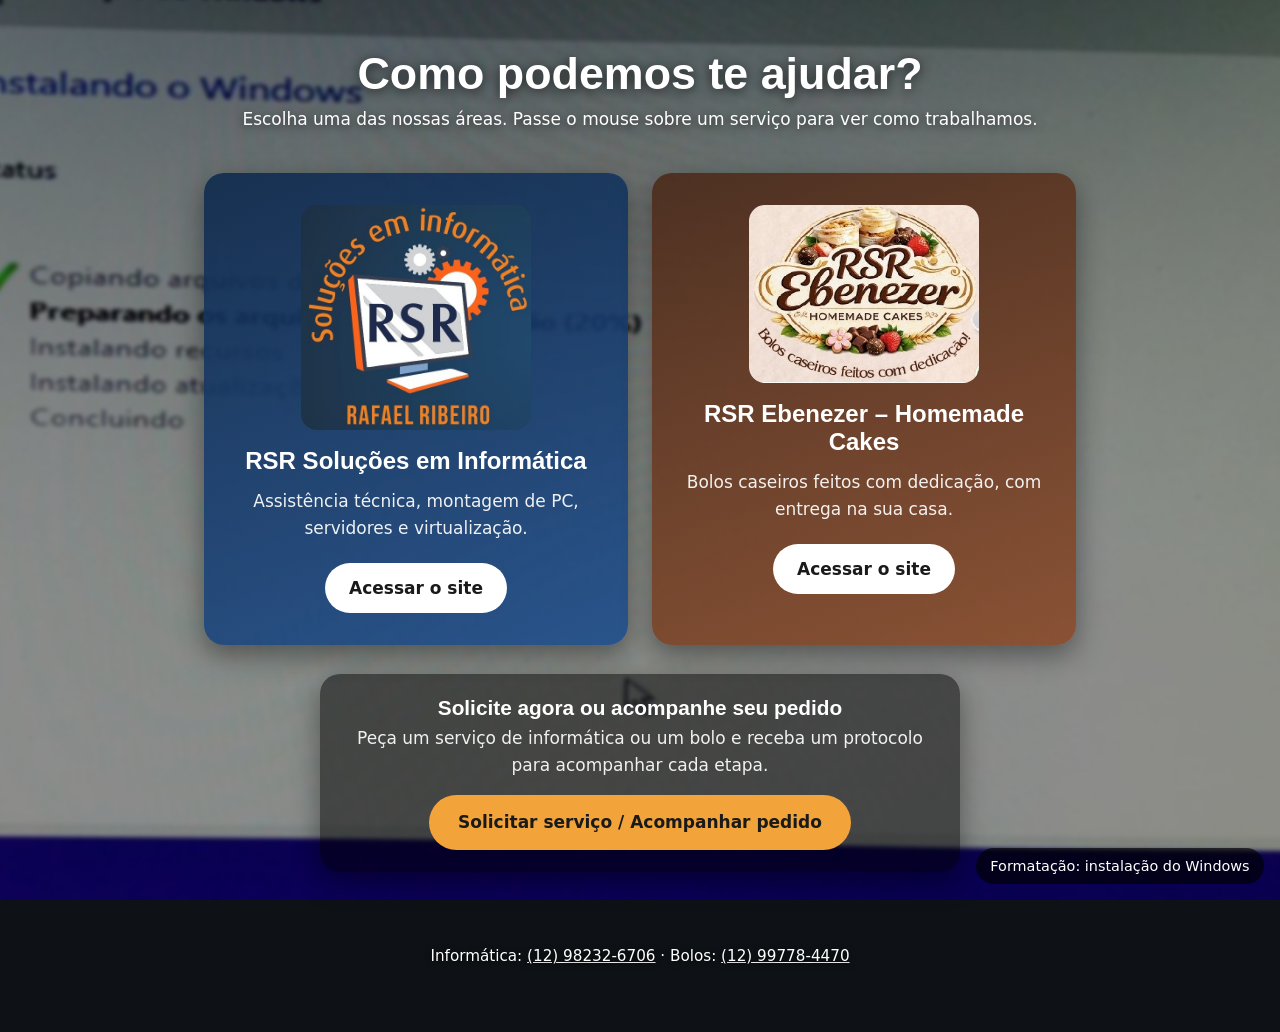
<file: index.html>
<!DOCTYPE html><html lang="pt-BR"><head><meta charset="utf-8"><meta name="viewport" content="width=device-width, initial-scale=1, viewport-fit=cover"><title>RSR – Escolha o seu atendimento</title><link rel="stylesheet" href="principal/css/style.css">
<style>
.pedido{max-width:640px;margin:1.8rem auto 0;padding:1.4rem 1.2rem;border-radius:20px;background:rgba(0,0,0,.5);text-align:center;box-shadow:0 10px 28px #0006}
.pedido h2{margin:0 0 .3rem;font:700 1.3rem 'Trebuchet MS',Verdana,sans-serif}
.pedido p{margin:0 0 1rem;opacity:.92}
.pedido a.go{display:inline-block;background:#f2a33a;color:#1a1a1a;padding:.85rem 1.8rem;border-radius:999px;font-weight:700;text-decoration:none}
.pedido a.go:hover,.pedido a.go:focus-visible{outline:3px solid #fff;outline-offset:3px}
</style></head><body>
<div class="bgw"><div class="bg" id="b0"></div><div class="bg" id="b1"></div></div><div class="cap" id="cap"></div>
<main><h1>Como podemos te ajudar?</h1><p class="sub">Escolha uma das nossas áreas. Passe o mouse sobre um serviço para ver como trabalhamos.</p>
<div class="grid">
<a class="card ti" data-m="ti" href="informatica/index.html" target="_blank" rel="noopener"><img src="principal/img/logo-rsr.jpg" alt="Logo RSR Soluções em Informática"><h2>RSR Soluções em Informática</h2><p>Assistência técnica, montagem de PC, servidores e virtualização.</p><span class="btn">Acessar o site</span></a>
<a class="card bo" data-m="bo" href="Bolos/index.html" target="_blank" rel="noopener"><img src="principal/img/logo-ebenezer.jpg" alt="Logo RSR Ebenezer Homemade Cakes"><h2>RSR Ebenezer – Homemade Cakes</h2><p>Bolos caseiros feitos com dedicação, com entrega na sua casa.</p><span class="btn">Acessar o site</span></a>
</div>
<section class="pedido">
<h2>Solicite agora ou acompanhe seu pedido</h2>
<p>Peça um serviço de informática ou um bolo e receba um protocolo para acompanhar cada etapa.</p>
<a class="go" href="https://script.google.com/macros/s/AKfycbxcRxVxg2-srw16AnyhcVC8pg0wwRG7R2zy5dfSn7pazHdQMHqbr-HFmhZClJm4ScTqtg/exec" target="_blank" rel="noopener">Solicitar serviço / Acompanhar pedido</a>
</section>
</main>
<footer>Informática: <a href="https://wa.me/5512982326706">(12) 98232-6706</a> · Bolos: <a href="https://wa.me/5512997784470">(12) 99778-4470</a></footer>
<script src="principal/js/script.js"></script></body></html>
</file>
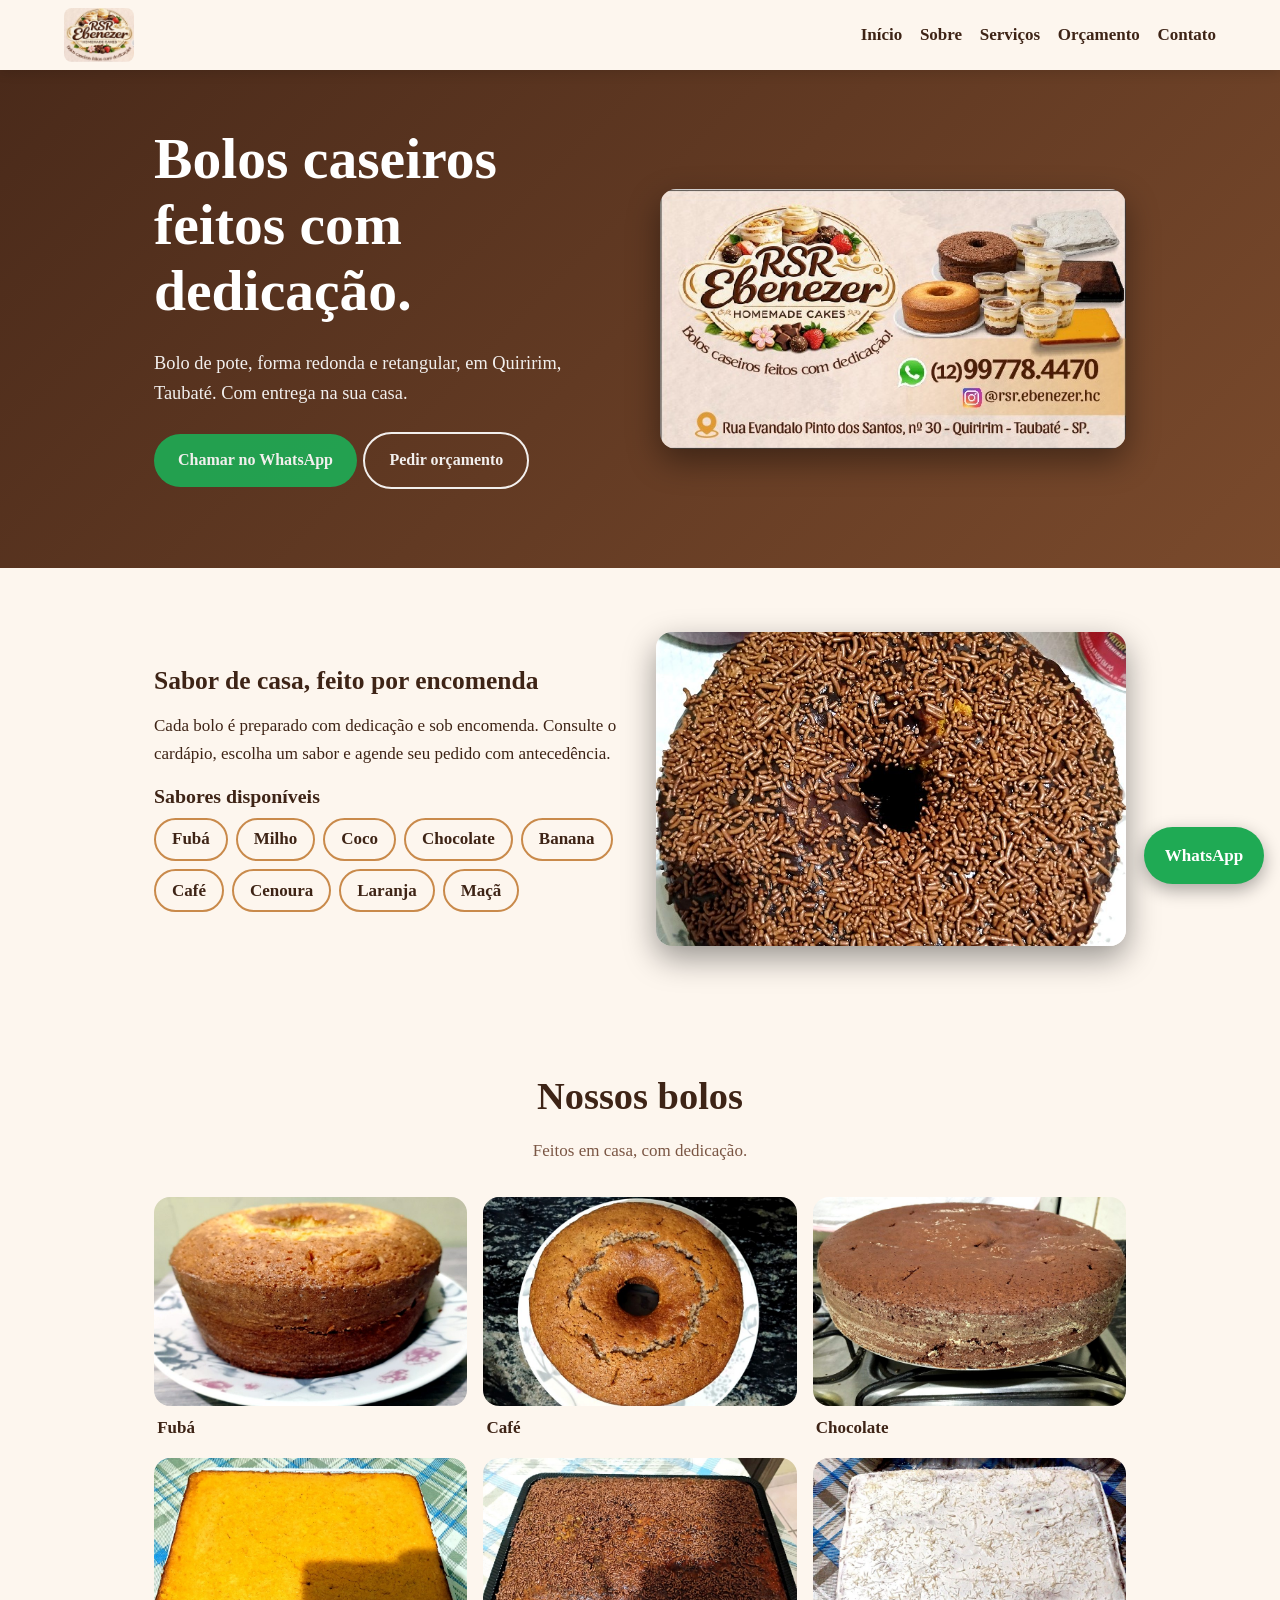
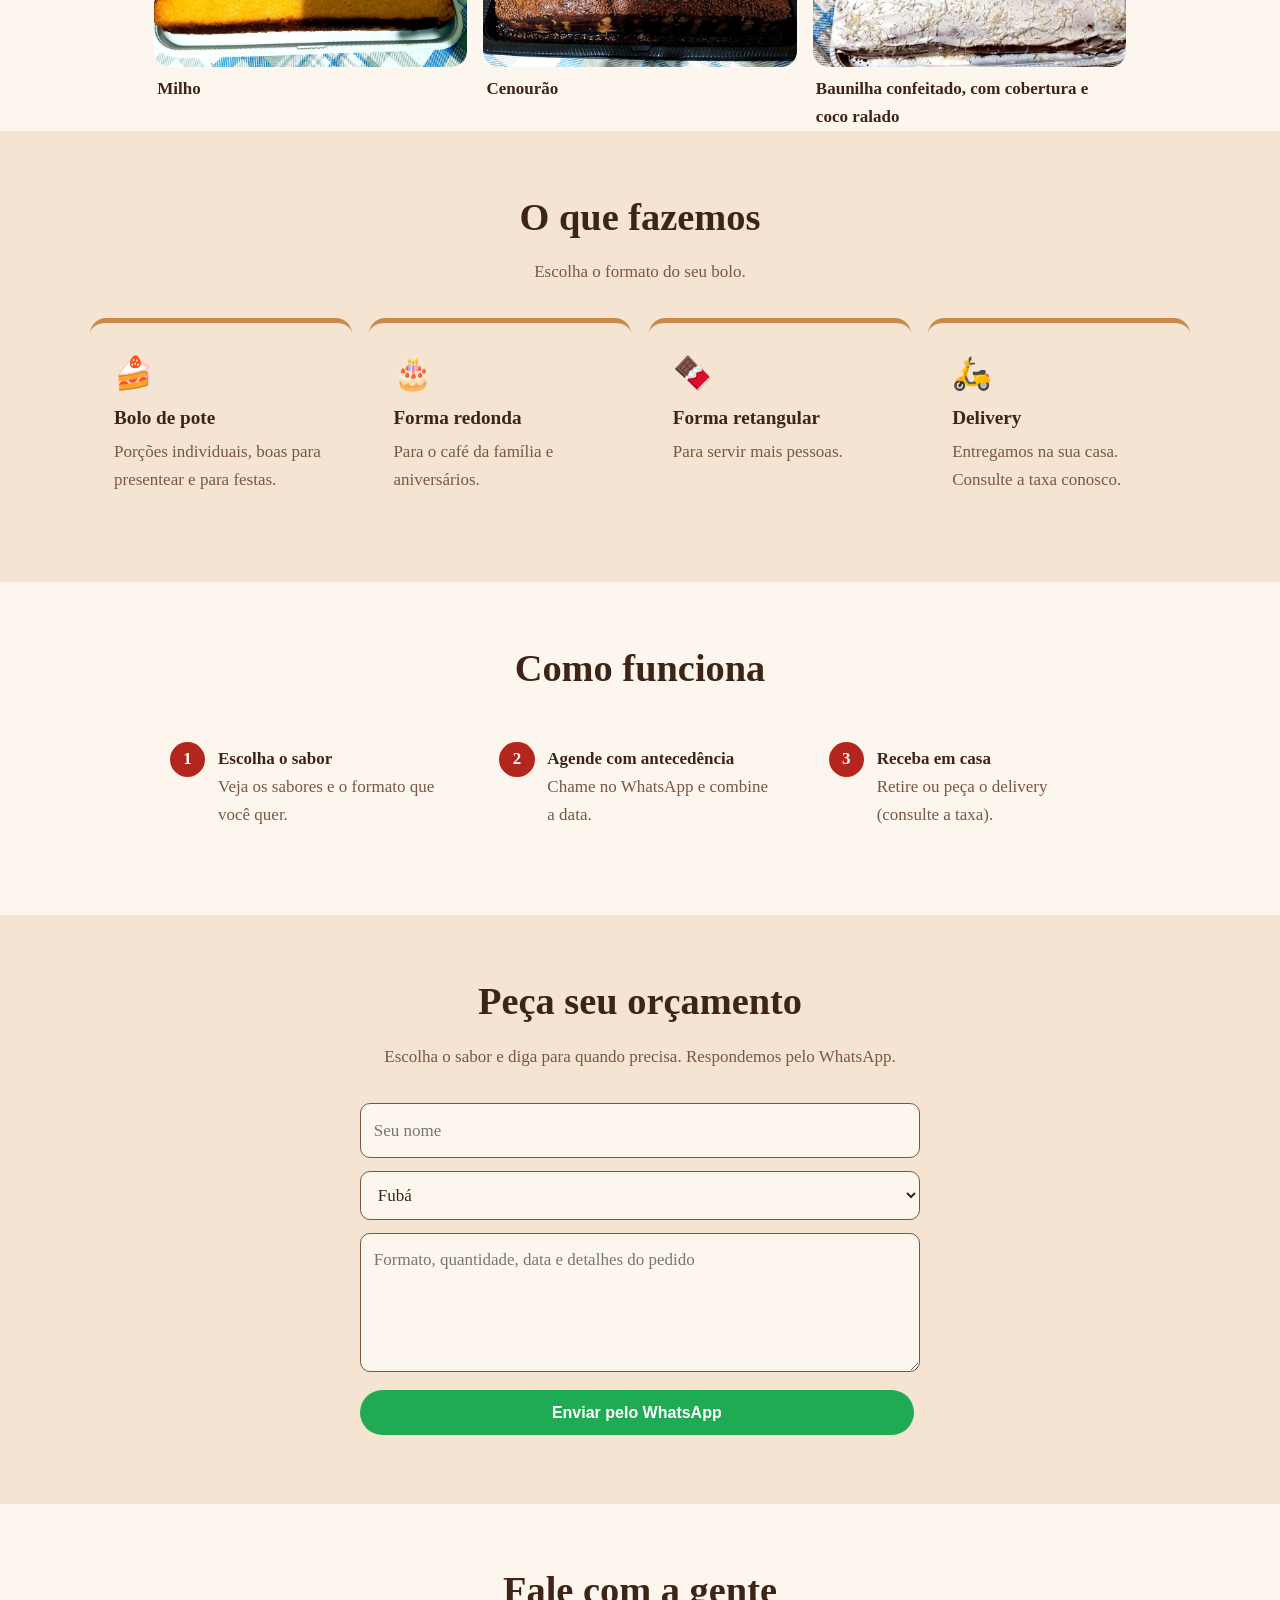
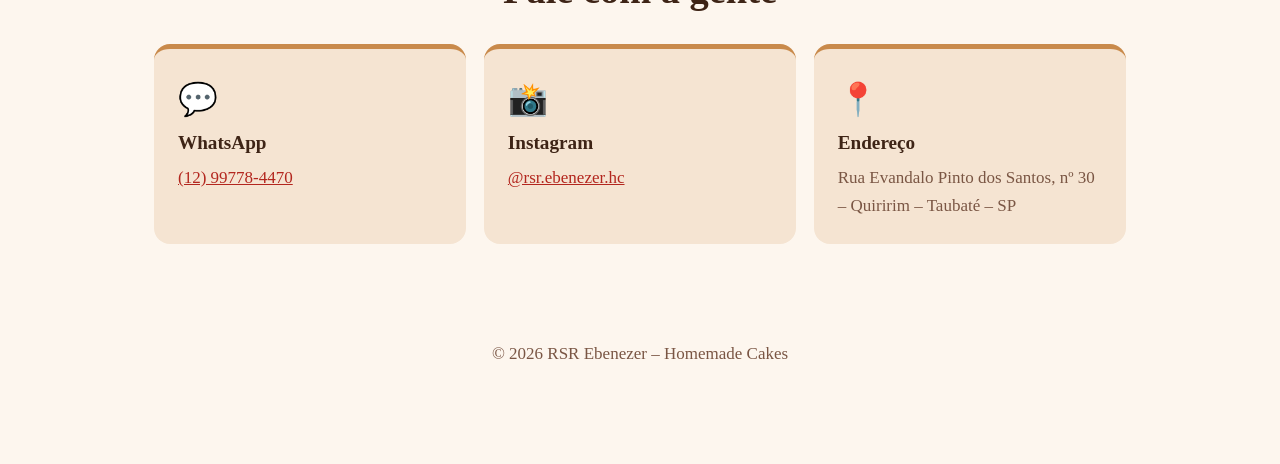
<file: Bolos/index.html>
<!DOCTYPE html><html lang="pt-BR"><head><meta charset="utf-8"><meta name="viewport" content="width=device-width, initial-scale=1, viewport-fit=cover"><title>RSR Ebenezer – Homemade Cakes</title><link rel="stylesheet" href="css/style.css"></head><body>
<header><img src="img/logo-ebenezer.jpg" alt="Logo RSR Ebenezer – Homemade Cakes"><nav><a href="#inicio">Início</a><a href="#sobre">Sobre</a><a href="#servicos">Serviços</a><a href="#orcamento">Orçamento</a><a href="#contato">Contato</a></nav></header>
<div class="hero" id="inicio"><div><div><h1>Bolos caseiros feitos com dedicação.</h1><p>Bolo de pote, forma redonda e retangular, em Quiririm, Taubaté. Com entrega na sua casa.</p><p><a class="btn wa" href="https://wa.me/5512997784470" target="_blank" rel="noopener">Chamar no WhatsApp</a><a class="btn alt" href="#orcamento">Pedir orçamento</a></p></div><img class="pic" src="img/cartao-ebenezer.jpg" alt="RSR Ebenezer – Homemade Cakes"></div></div>
<section id="sobre"><div class="two"><div><h2>Sabor de casa, feito por encomenda</h2><p>Cada bolo é preparado com dedicação e sob encomenda. Consulte o cardápio, escolha um sabor e agende seu pedido com antecedência.</p><h3>Sabores disponíveis</h3><div class="chips"><span>Fubá</span><span>Milho</span><span>Coco</span><span>Chocolate</span><span>Banana</span><span>Café</span><span>Cenoura</span><span>Laranja</span><span>Maçã</span></div></div><img class="pic" src="img/bolo-sobre.jpg" alt="Bolo caseiro de chocolate com granulado"></div></section>
<section id="galeria" style="padding-bottom:0"><div class="head"><h2>Nossos bolos</h2><p>Feitos em casa, com dedicação.</p></div><div class="gal"><figure><img src="img/bolo-fuba.jpg" alt="Bolo de Fubá" loading="lazy"><figcaption>Fubá</figcaption></figure><figure><img src="img/bolo-cafe.jpg" alt="Bolo de Café" loading="lazy"><figcaption>Café</figcaption></figure><figure><img src="img/bolo-chocolate.jpg" alt="Bolo de Chocolate" loading="lazy"><figcaption>Chocolate</figcaption></figure><figure><img src="img/bolo-milho.jpg" alt="Bolo de Milho" loading="lazy"><figcaption>Milho</figcaption></figure><figure><img src="img/bolo-cenourao.jpg" alt="Bolo de Cenourão" loading="lazy"><figcaption>Cenourão</figcaption></figure><figure><img src="img/bolo-baunilha.jpg" alt="Bolo de Baunilha confeitado, com cobertura e coco ralado" loading="lazy"><figcaption>Baunilha confeitado, com cobertura e coco ralado</figcaption></figure></div></section>
<section id="servicos" class="band" style="max-width:none"><div><div class="head"><h2>O que fazemos</h2><p>Escolha o formato do seu bolo.</p></div><div class="grid"><div class="card"><span class="i">🍰</span><h3>Bolo de pote</h3><p>Porções individuais, boas para presentear e para festas.</p></div><div class="card"><span class="i">🎂</span><h3>Forma redonda</h3><p>Para o café da família e aniversários.</p></div><div class="card"><span class="i">🍫</span><h3>Forma retangular</h3><p>Para servir mais pessoas.</p></div><div class="card"><span class="i">🛵</span><h3>Delivery</h3><p>Entregamos na sua casa. Consulte a taxa conosco.</p></div></div></div></section>
<section><div class="head"><h2>Como funciona</h2></div><div class="steps"><div><b>Escolha o sabor</b><span>Veja os sabores e o formato que você quer.</span></div><div><b>Agende com antecedência</b><span>Chame no WhatsApp e combine a data.</span></div><div><b>Receba em casa</b><span>Retire ou peça o delivery (consulte a taxa).</span></div></div></section>
<section id="orcamento" class="band"><div><div class="head"><h2>Peça seu orçamento</h2><p>Escolha o sabor e diga para quando precisa. Respondemos pelo WhatsApp.</p></div><form id="f"><input id="n" placeholder="Seu nome" required><select id="s" required><option>Fubá</option><option>Milho</option><option>Coco</option><option>Chocolate</option><option>Banana</option><option>Café</option><option>Cenoura</option><option>Laranja</option><option>Maçã</option></select><textarea id="m" rows="4" placeholder="Formato, quantidade, data e detalhes do pedido"></textarea><button class="btn wa" type="submit">Enviar pelo WhatsApp</button></form></div></section>
<section id="contato"><div class="head"><h2>Fale com a gente</h2></div><div class="grid"><div class="card"><span class="i">💬</span><h3>WhatsApp</h3><p><a href="https://wa.me/5512997784470">(12) 99778-4470</a></p></div><div class="card"><span class="i">📸</span><h3>Instagram</h3><p><a href="https://instagram.com/rsr.ebenezer.hc" target="_blank" rel="noopener">@rsr.ebenezer.hc</a></p></div><div class="card"><span class="i">📍</span><h3>Endereço</h3><p>Rua Evandalo Pinto dos Santos, nº 30 – Quiririm – Taubaté – SP</p></div></div></section>
<footer>© 2026 RSR Ebenezer – Homemade Cakes</footer>
<a class="fab" href="https://wa.me/5512997784470" target="_blank" rel="noopener">WhatsApp</a>
<script src="js/script.js"></script></body></html>
</file>
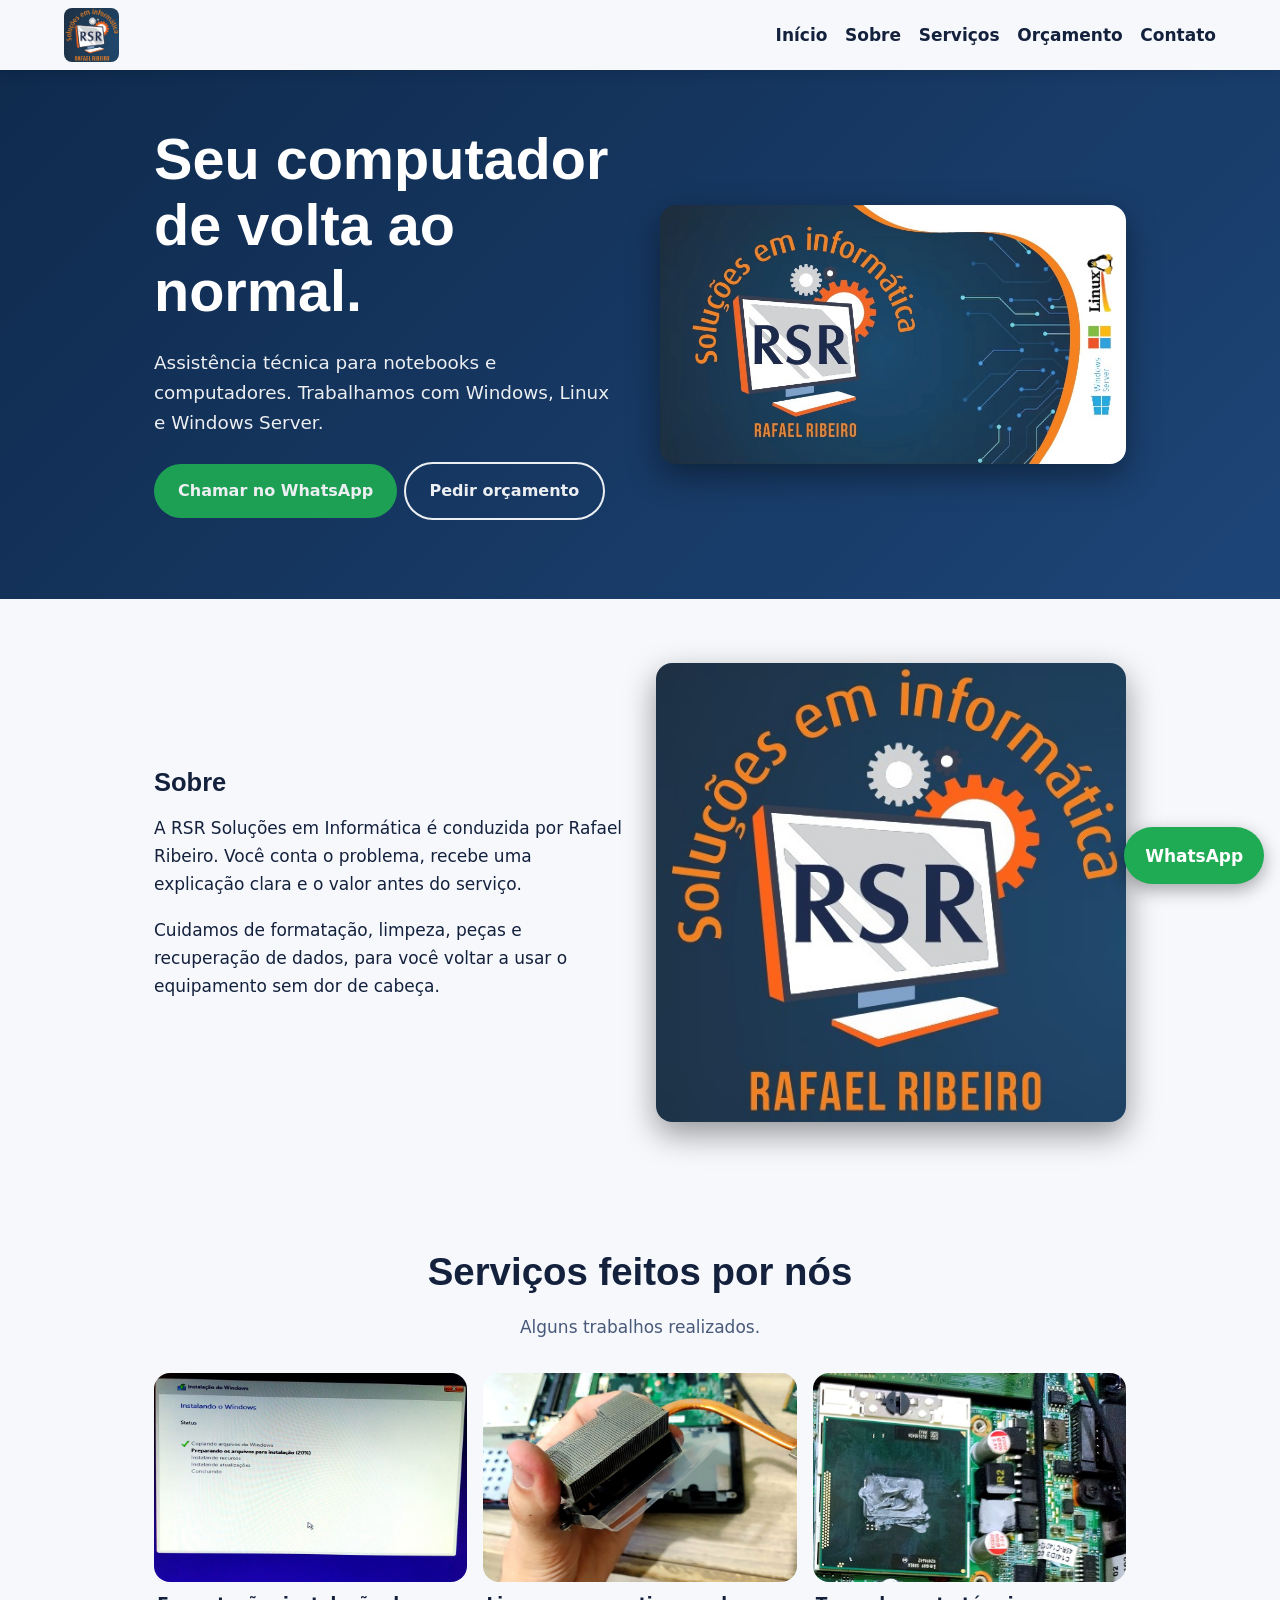
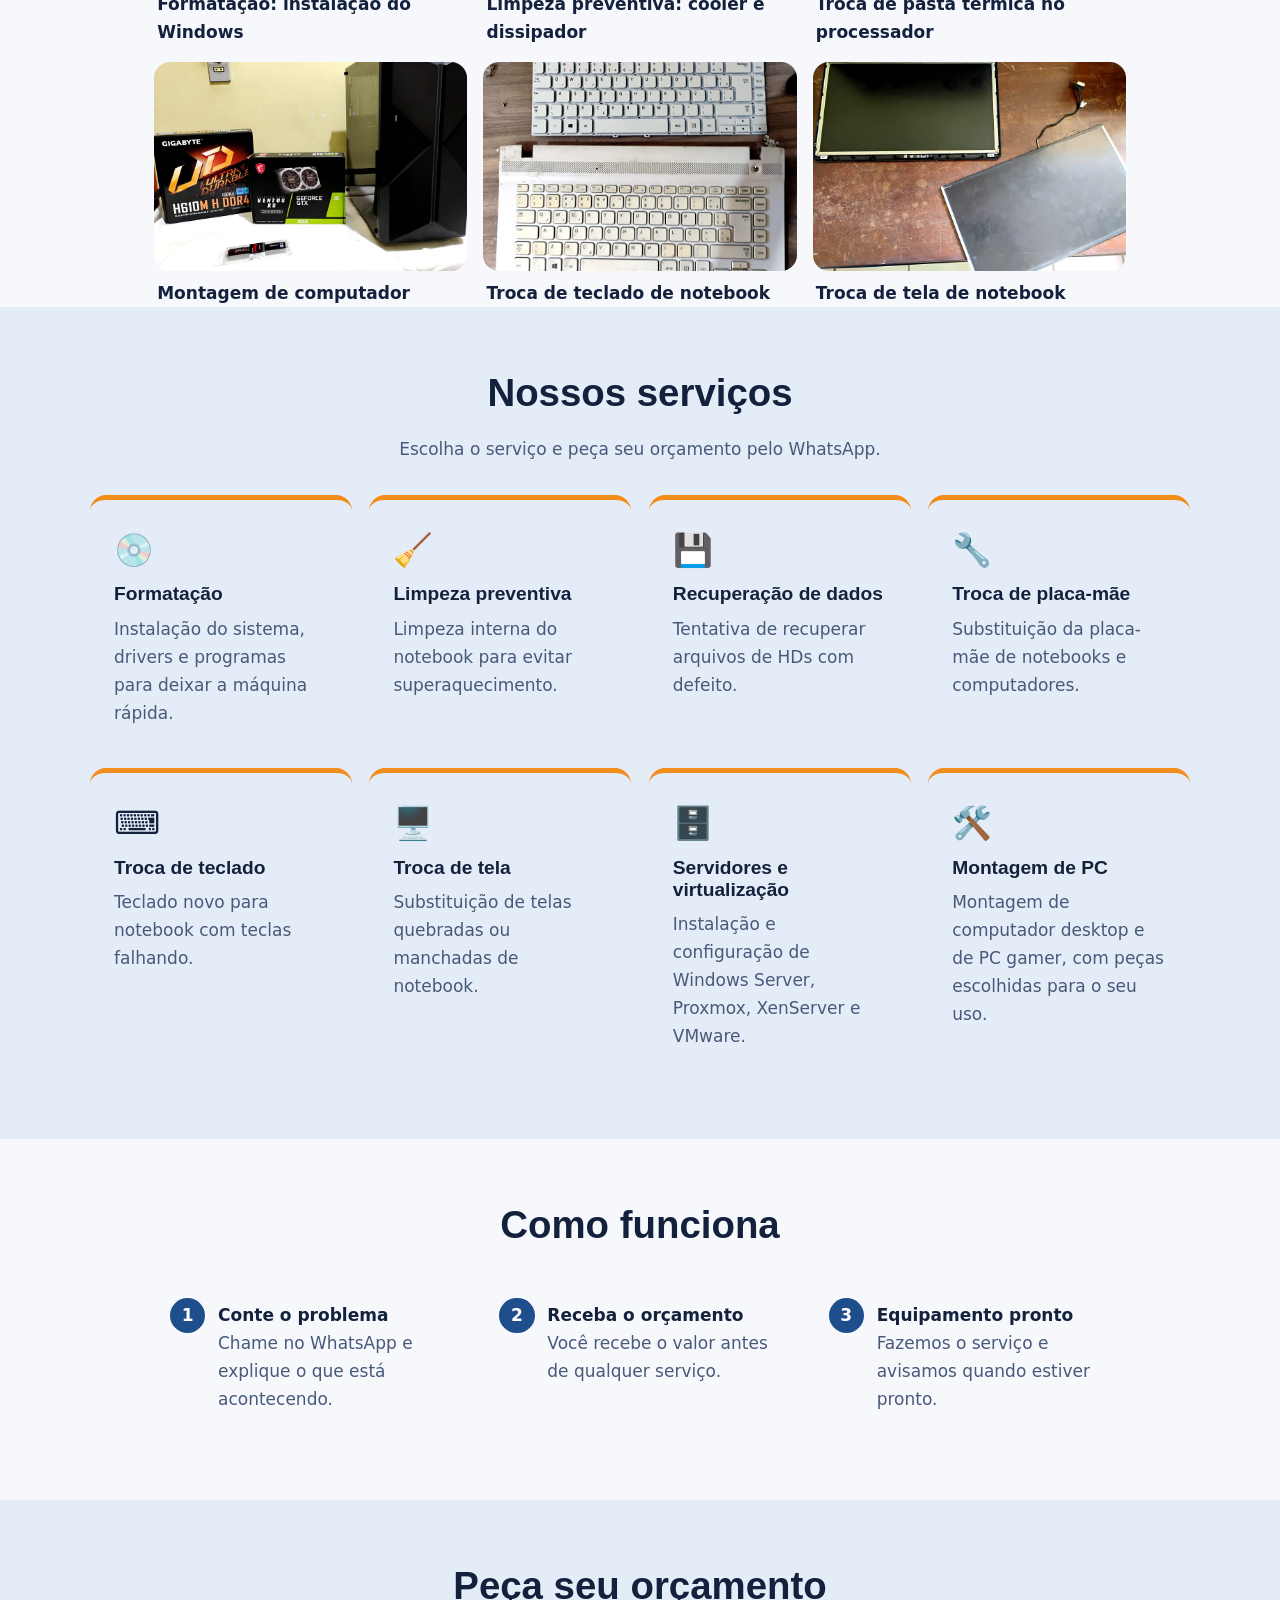
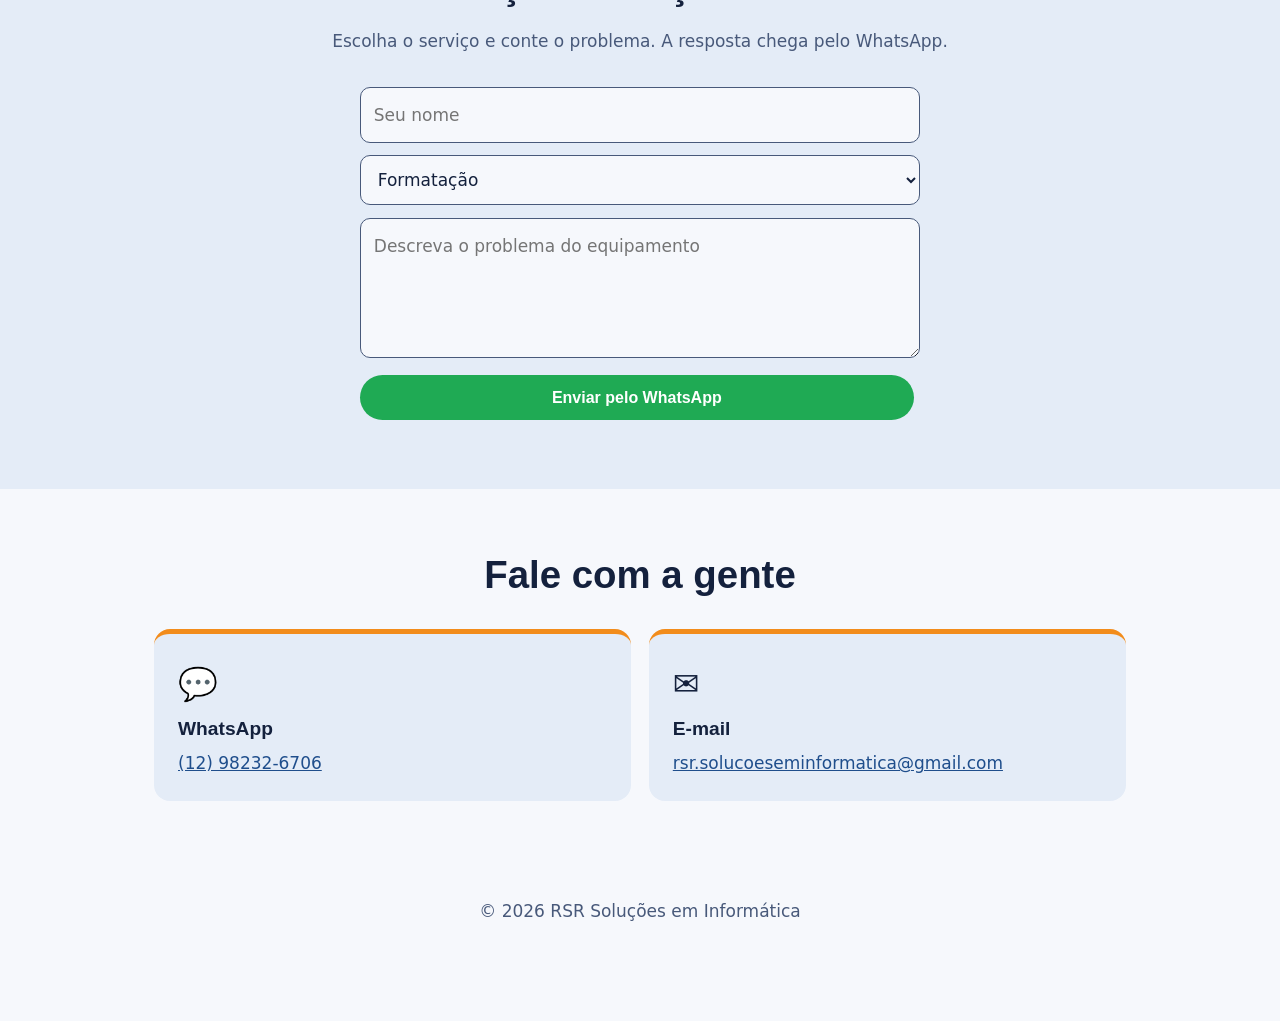
<file: informatica/index.html>
<!DOCTYPE html><html lang="pt-BR"><head><meta charset="utf-8"><meta name="viewport" content="width=device-width, initial-scale=1, viewport-fit=cover"><title>RSR Soluções em Informática</title><link rel="stylesheet" href="css/style.css"></head><body>
<header><img src="img/logo-rsr.jpg" alt="Logo RSR Soluções em Informática"><nav><a href="#inicio">Início</a><a href="#sobre">Sobre</a><a href="#servicos">Serviços</a><a href="#orcamento">Orçamento</a><a href="#contato">Contato</a></nav></header>
<div class="hero" id="inicio"><div><div><h1>Seu computador de volta ao normal.</h1><p>Assistência técnica para notebooks e computadores. Trabalhamos com Windows, Linux e Windows Server.</p><p><a class="btn wa" href="https://wa.me/5512982326706" target="_blank" rel="noopener">Chamar no WhatsApp</a><a class="btn alt" href="#orcamento">Pedir orçamento</a></p></div><img class="pic" src="img/banner-rsr.jpg" alt="RSR Soluções em Informática"></div></div>
<section id="sobre"><div class="two"><div><h2>Sobre</h2><p>A RSR Soluções em Informática é conduzida por Rafael Ribeiro. Você conta o problema, recebe uma explicação clara e o valor antes do serviço.</p><p>Cuidamos de formatação, limpeza, peças e recuperação de dados, para você voltar a usar o equipamento sem dor de cabeça.</p></div><img class="pic" src="img/logo-rsr.jpg" alt="Logo RSR, Rafael Ribeiro"></div></section>
<section id="galeria" style="padding-bottom:0"><div class="head"><h2>Serviços feitos por nós</h2><p>Alguns trabalhos realizados.</p></div><div class="gal"><figure><img src="img/servico-formatacao.jpg" alt="Formatação: instalação do Windows" loading="lazy"><figcaption>Formatação: instalação do Windows</figcaption></figure><figure><img src="img/servico-limpeza.jpg" alt="Limpeza preventiva: cooler e dissipador" loading="lazy"><figcaption>Limpeza preventiva: cooler e dissipador</figcaption></figure><figure><img src="img/servico-pasta-termica.jpg" alt="Troca de pasta térmica no processador" loading="lazy"><figcaption>Troca de pasta térmica no processador</figcaption></figure><figure><img src="img/servico-montagem.jpg" alt="Montagem de computador" loading="lazy"><figcaption>Montagem de computador</figcaption></figure><figure><img src="img/servico-teclado.jpg" alt="Troca de teclado de notebook" loading="lazy"><figcaption>Troca de teclado de notebook</figcaption></figure><figure><img src="img/servico-tela.jpg" alt="Troca de tela de notebook" loading="lazy"><figcaption>Troca de tela de notebook</figcaption></figure></div></section>
<section id="servicos" class="band" style="max-width:none"><div><div class="head"><h2>Nossos serviços</h2><p>Escolha o serviço e peça seu orçamento pelo WhatsApp.</p></div><div class="grid"><div class="card"><span class="i">💿</span><h3>Formatação</h3><p>Instalação do sistema, drivers e programas para deixar a máquina rápida.</p></div><div class="card"><span class="i">🧹</span><h3>Limpeza preventiva</h3><p>Limpeza interna do notebook para evitar superaquecimento.</p></div><div class="card"><span class="i">💾</span><h3>Recuperação de dados</h3><p>Tentativa de recuperar arquivos de HDs com defeito.</p></div><div class="card"><span class="i">🔧</span><h3>Troca de placa-mãe</h3><p>Substituição da placa-mãe de notebooks e computadores.</p></div><div class="card"><span class="i">⌨️</span><h3>Troca de teclado</h3><p>Teclado novo para notebook com teclas falhando.</p></div><div class="card"><span class="i">🖥️</span><h3>Troca de tela</h3><p>Substituição de telas quebradas ou manchadas de notebook.</p></div><div class="card"><span class="i">🗄️</span><h3>Servidores e virtualização</h3><p>Instalação e configuração de Windows Server, Proxmox, XenServer e VMware.</p></div><div class="card"><span class="i">🛠️</span><h3>Montagem de PC</h3><p>Montagem de computador desktop e de PC gamer, com peças escolhidas para o seu uso.</p></div></div></div></section>
<section><div class="head"><h2>Como funciona</h2></div><div class="steps"><div><b>Conte o problema</b><span>Chame no WhatsApp e explique o que está acontecendo.</span></div><div><b>Receba o orçamento</b><span>Você recebe o valor antes de qualquer serviço.</span></div><div><b>Equipamento pronto</b><span>Fazemos o serviço e avisamos quando estiver pronto.</span></div></div></section>
<section id="orcamento" class="band"><div><div class="head"><h2>Peça seu orçamento</h2><p>Escolha o serviço e conte o problema. A resposta chega pelo WhatsApp.</p></div><form id="f"><input id="n" placeholder="Seu nome" required><select id="s" required><option>Formatação</option><option>Limpeza preventiva</option><option>Recuperação de dados</option><option>Troca de placa-mãe</option><option>Troca de teclado</option><option>Troca de tela</option><option>Servidor / virtualização</option><option>Montagem de PC desktop</option><option>Montagem de PC gamer</option><option>Outro</option></select><textarea id="m" rows="4" placeholder="Descreva o problema do equipamento"></textarea><button class="btn wa" type="submit">Enviar pelo WhatsApp</button></form></div></section>
<section id="contato"><div class="head"><h2>Fale com a gente</h2></div><div class="grid"><div class="card"><span class="i">💬</span><h3>WhatsApp</h3><p><a href="https://wa.me/5512982326706">(12) 98232-6706</a></p></div><div class="card"><span class="i">✉️</span><h3>E-mail</h3><p><a href="mailto:rsr.solucoeseminformatica@gmail.com">rsr.solucoeseminformatica@gmail.com</a></p></div></div></section>
<footer>© 2026 RSR Soluções em Informática</footer>
<a class="fab" href="https://wa.me/5512982326706" target="_blank" rel="noopener">WhatsApp</a>
<script src="js/script.js"></script></body></html>
</file>
<file: principal/css/style.css>
:root{box-sizing:border-box;padding-top:env(safe-area-inset-top,0px);padding-bottom:env(safe-area-inset-bottom,0px)}
*{box-sizing:border-box}html,body{margin:0}
body{background:#0e1216;color:#fff;font:17px/1.6 system-ui,-apple-system,'Segoe UI',Roboto,sans-serif;min-height:100vh;display:flex;flex-direction:column}
.bgw{position:fixed;inset:0;z-index:-1;overflow:hidden;background:#0e1216}
.bg{position:absolute;inset:-4%;background-size:cover;background-position:center;opacity:0;transition:opacity 1.3s ease;filter:blur(2px) brightness(.55)}
.bg.on{opacity:1}.bg.zoom{animation:kb 9s ease-out forwards}
@keyframes kb{from{transform:scale(1)}to{transform:scale(1.1)}}
.cap{position:fixed;right:1rem;bottom:calc(1rem + env(safe-area-inset-bottom,0px));background:#000a;color:#fff;padding:.4rem .9rem;border-radius:999px;font-size:.9rem;max-width:80vw}
main{flex:1;width:100%;max-width:1000px;margin:auto;padding:3rem 5vw}
h1{font:700 clamp(1.8rem,5vw,2.8rem)/1.15 'Trebuchet MS',Verdana,sans-serif;text-align:center;margin:0 0 .4rem;text-shadow:0 2px 12px #000a}
.sub{text-align:center;margin:0 0 2.5rem;text-shadow:0 2px 10px #000a}
.grid{display:grid;gap:1.5rem;grid-template-columns:repeat(auto-fit,minmax(280px,1fr))}
a.card{display:flex;flex-direction:column;align-items:center;text-align:center;gap:.8rem;padding:2rem 1.5rem;border-radius:20px;color:#fff;text-decoration:none;box-shadow:0 10px 28px #0006;transition:transform .2s}
a.card:hover,a.card:focus-visible{transform:translateY(-4px);outline:3px solid #f2a33a;outline-offset:4px}
a.card img{width:min(230px,70%);height:auto;border-radius:16px;display:block}
a.card h2{margin:.3rem 0 0;font:700 1.5rem 'Trebuchet MS',Verdana,sans-serif}a.card p{margin:0;opacity:.92}
.btn{margin-top:.5rem;background:#fff;color:#1a1a1a;padding:.7rem 1.5rem;border-radius:999px;font-weight:700}
.ti{background:linear-gradient(160deg,#0f2a4de6,#1f4e8ce6)}.bo{background:linear-gradient(160deg,#4a2a1ae6,#8a4b2be6)}
footer{text-align:center;padding:1.5rem 5vw 4rem;font-size:.95rem;text-shadow:0 1px 6px #000}footer a{color:inherit}
@media(prefers-reduced-motion:reduce){a.card{transition:none}.bg.zoom{animation:none}}
</file>
<file: Bolos/css/style.css>
:root{box-sizing:border-box;padding-top:env(safe-area-inset-top,0px);padding-bottom:env(safe-area-inset-bottom,0px);--bg:#fdf6ee;--card:#f5e4d2;--ink:#3e2416;--mut:#7a5644;--acc:#b3261e;--acc2:#c98a4b;--hero:linear-gradient(135deg,#4a2a1a,#7a4a2c)}
@media(prefers-color-scheme:dark){:root:not([data-theme=light]){--bg:#2a1a12;--card:#3a251a;--ink:#f8e9da;--mut:#d3b39c}}
:root[data-theme=dark]{--bg:#2a1a12;--card:#3a251a;--ink:#f8e9da;--mut:#d3b39c}
html{scroll-behavior:smooth;scroll-padding-top:80px}*{box-sizing:border-box}
body{margin:0;background:var(--bg);color:var(--ink);font:17px/1.65 Georgia,'Palatino Linotype',serif}
h1,h2,h3{font-family:'Palatino Linotype',Palatino,Georgia,serif;line-height:1.15;margin:0 0 .5em}
a{color:var(--acc)}a:focus-visible,button:focus-visible{outline:3px solid var(--acc2);outline-offset:3px}
header{position:sticky;top:env(safe-area-inset-top,0px);z-index:9;background:var(--bg);box-shadow:0 2px 12px #0002;display:flex;flex-wrap:wrap;gap:.4rem 1.2rem;align-items:center;justify-content:space-between;padding:.5rem 5vw}
header img{height:54px;border-radius:8px;display:block}
nav{display:flex;gap:1.1rem;flex-wrap:wrap;align-items:center}nav a{color:var(--ink);text-decoration:none;font-weight:600}nav a:hover{color:var(--acc)}
.btn{display:inline-block;background:var(--acc);color:#fff;padding:.85rem 1.5rem;border-radius:999px;font-weight:700;text-decoration:none;border:0;font-size:1rem;cursor:pointer;margin:.3rem .4rem .3rem 0}
.btn.wa{background:#1faa54}.btn.alt{background:none;color:#fff;border:2px solid #fff}
.hero{background:var(--hero);color:#fff}
.hero>div{max-width:1100px;margin:auto;padding:3.5rem 5vw;display:grid;gap:2.5rem;align-items:center;grid-template-columns:repeat(auto-fit,minmax(290px,1fr))}
.hero h1{font-size:clamp(2.1rem,6vw,3.6rem);margin-bottom:.4em}.hero p{font-size:1.15rem;opacity:.92;max-width:48ch}
.pic{width:100%;height:auto;border-radius:16px;display:block;box-shadow:0 12px 32px #0006}
section{padding:4rem 5vw;max-width:1100px;margin:auto}
.head{text-align:center;margin-bottom:2rem}.head h2{font-size:clamp(1.8rem,4vw,2.4rem)}.head p{color:var(--mut);margin:0}
.grid{display:grid;gap:1.1rem;grid-template-columns:repeat(auto-fit,minmax(240px,1fr))}
.card{background:var(--card);padding:1.5rem;border-radius:16px;border-top:5px solid var(--acc2)}
.card .i{font-size:2rem;display:block;margin-bottom:.4rem}.card h3{font-size:1.2rem}.card p{margin:0;color:var(--mut)}
.band{background:var(--card);max-width:none}.band>div{max-width:1100px;margin:auto}
.two{display:grid;gap:2rem;grid-template-columns:repeat(auto-fit,minmax(290px,1fr));align-items:center}
.steps{counter-reset:s;display:grid;gap:1rem;grid-template-columns:repeat(auto-fit,minmax(220px,1fr))}
.steps div{background:var(--bg);border-radius:16px;padding:1.4rem 1.4rem 1.4rem 4rem;position:relative}
.steps div:before{counter-increment:s;content:counter(s);position:absolute;left:1rem;top:1.2rem;width:2.2rem;height:2.2rem;border-radius:50%;background:var(--acc);color:#fff;font-weight:700;display:grid;place-items:center}
.steps b{display:block}.steps span{color:var(--mut)}
.gal{display:grid;gap:1rem;grid-template-columns:repeat(auto-fit,minmax(260px,1fr))}.gal img{width:100%;aspect-ratio:3/2;object-fit:cover;border-radius:16px;display:block}
.gal figure{margin:0}.gal figcaption{padding:.5rem .2rem 0;font-weight:600}
.chips{display:flex;flex-wrap:wrap;gap:.5rem}.chips span{background:var(--bg);border:2px solid var(--acc2);border-radius:999px;padding:.35rem 1rem;font-weight:600}
form{display:grid;gap:.8rem;max-width:560px;margin:auto}input,textarea,select{font:inherit;padding:.8rem;border-radius:10px;border:1px solid var(--mut);background:var(--bg);color:var(--ink)}
footer{padding:2rem 5vw 6rem;text-align:center;color:var(--mut)}
.fab{position:fixed;right:1rem;bottom:calc(1rem + env(safe-area-inset-bottom,0px));background:#1faa54;color:#fff;padding:.9rem 1.3rem;border-radius:999px;font-weight:700;text-decoration:none;box-shadow:0 6px 18px #0005;z-index:10}
@media(prefers-reduced-motion:reduce){html{scroll-behavior:auto}}
</file>
<file: informatica/css/style.css>
:root{box-sizing:border-box;padding-top:env(safe-area-inset-top,0px);padding-bottom:env(safe-area-inset-bottom,0px);--bg:#f6f8fc;--card:#e4ecf7;--ink:#14213d;--mut:#48597a;--acc:#1f4e8c;--acc2:#f28c1b;--hero:linear-gradient(135deg,#0f2a4d,#1d4577)}
@media(prefers-color-scheme:dark){:root:not([data-theme=light]){--bg:#0e1726;--card:#18253b;--ink:#e8eefb;--mut:#a4b3cf}}
:root[data-theme=dark]{--bg:#0e1726;--card:#18253b;--ink:#e8eefb;--mut:#a4b3cf}
html{scroll-behavior:smooth;scroll-padding-top:80px}*{box-sizing:border-box}
body{margin:0;background:var(--bg);color:var(--ink);font:17px/1.65 system-ui,-apple-system,'Segoe UI',Roboto,sans-serif}
h1,h2,h3{font-family:'Trebuchet MS',Verdana,sans-serif;line-height:1.15;margin:0 0 .5em}
a{color:var(--acc)}a:focus-visible,button:focus-visible{outline:3px solid var(--acc2);outline-offset:3px}
header{position:sticky;top:env(safe-area-inset-top,0px);z-index:9;background:var(--bg);box-shadow:0 2px 12px #0002;display:flex;flex-wrap:wrap;gap:.4rem 1.2rem;align-items:center;justify-content:space-between;padding:.5rem 5vw}
header img{height:54px;border-radius:8px;display:block}
nav{display:flex;gap:1.1rem;flex-wrap:wrap;align-items:center}nav a{color:var(--ink);text-decoration:none;font-weight:600}nav a:hover{color:var(--acc)}
.btn{display:inline-block;background:var(--acc);color:#fff;padding:.85rem 1.5rem;border-radius:999px;font-weight:700;text-decoration:none;border:0;font-size:1rem;cursor:pointer;margin:.3rem .4rem .3rem 0}
.btn.wa{background:#1faa54}.btn.alt{background:none;color:#fff;border:2px solid #fff}
.hero{background:var(--hero);color:#fff}
.hero>div{max-width:1100px;margin:auto;padding:3.5rem 5vw;display:grid;gap:2.5rem;align-items:center;grid-template-columns:repeat(auto-fit,minmax(290px,1fr))}
.hero h1{font-size:clamp(2.1rem,6vw,3.6rem);margin-bottom:.4em}.hero p{font-size:1.15rem;opacity:.92;max-width:48ch}
.pic{width:100%;height:auto;border-radius:16px;display:block;box-shadow:0 12px 32px #0006}
section{padding:4rem 5vw;max-width:1100px;margin:auto}
.head{text-align:center;margin-bottom:2rem}.head h2{font-size:clamp(1.8rem,4vw,2.4rem)}.head p{color:var(--mut);margin:0}
.grid{display:grid;gap:1.1rem;grid-template-columns:repeat(auto-fit,minmax(240px,1fr))}
.card{background:var(--card);padding:1.5rem;border-radius:16px;border-top:5px solid var(--acc2)}
.card .i{font-size:2rem;display:block;margin-bottom:.4rem}.card h3{font-size:1.2rem}.card p{margin:0;color:var(--mut)}
.band{background:var(--card);max-width:none}.band>div{max-width:1100px;margin:auto}
.two{display:grid;gap:2rem;grid-template-columns:repeat(auto-fit,minmax(290px,1fr));align-items:center}
.steps{counter-reset:s;display:grid;gap:1rem;grid-template-columns:repeat(auto-fit,minmax(220px,1fr))}
.steps div{background:var(--bg);border-radius:16px;padding:1.4rem 1.4rem 1.4rem 4rem;position:relative}
.steps div:before{counter-increment:s;content:counter(s);position:absolute;left:1rem;top:1.2rem;width:2.2rem;height:2.2rem;border-radius:50%;background:var(--acc);color:#fff;font-weight:700;display:grid;place-items:center}
.steps b{display:block}.steps span{color:var(--mut)}
.gal{display:grid;gap:1rem;grid-template-columns:repeat(auto-fit,minmax(260px,1fr))}.gal img{width:100%;aspect-ratio:3/2;object-fit:cover;border-radius:16px;display:block}
.gal figure{margin:0}.gal figcaption{padding:.5rem .2rem 0;font-weight:600}
.chips{display:flex;flex-wrap:wrap;gap:.5rem}.chips span{background:var(--bg);border:2px solid var(--acc2);border-radius:999px;padding:.35rem 1rem;font-weight:600}
form{display:grid;gap:.8rem;max-width:560px;margin:auto}input,textarea,select{font:inherit;padding:.8rem;border-radius:10px;border:1px solid var(--mut);background:var(--bg);color:var(--ink)}
footer{padding:2rem 5vw 6rem;text-align:center;color:var(--mut)}
.fab{position:fixed;right:1rem;bottom:calc(1rem + env(safe-area-inset-bottom,0px));background:#1faa54;color:#fff;padding:.9rem 1.3rem;border-radius:999px;font-weight:700;text-decoration:none;box-shadow:0 6px 18px #0005;z-index:10}
@media(prefers-reduced-motion:reduce){html{scroll-behavior:auto}}
</file>
